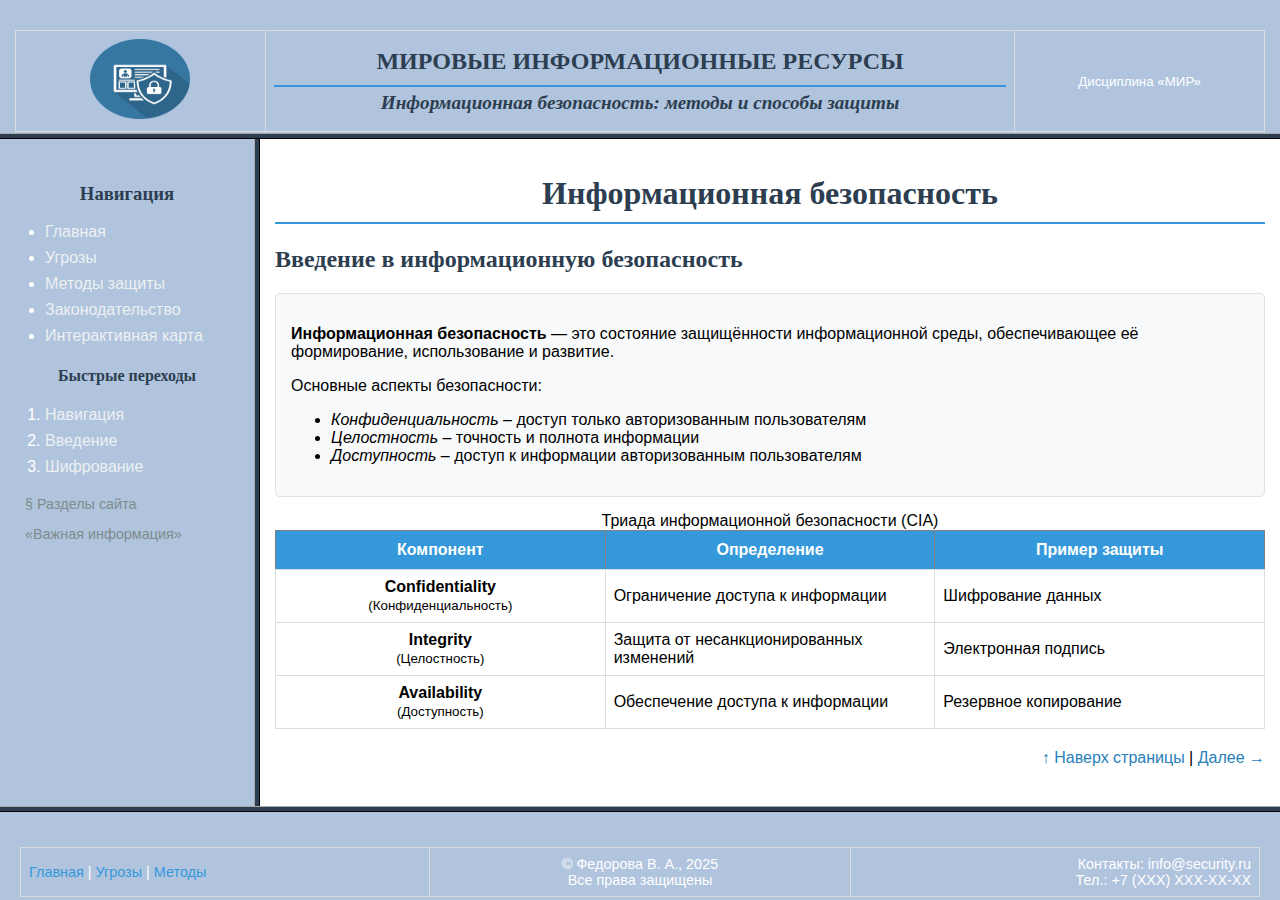
<file: Website/index.html>
<!DOCTYPE html>
<html lang="ru">
<head>
    <meta charset="UTF-8">
	<meta name="viewport" content="width=device-width, initial-scale=1.0">
    <title>Информационная безопасность - МИР</title>
    <link rel="stylesheet" href="styles.css">
</head>
<frameset rows="15%,*,10%" frameborder="1" bordercolor="#2c3e50">
    <frame src="header.html" name="header" scrolling="no">
    
    <frameset cols="20%,*">
        <frame src="menu.html" name="menu">
        <frame src="main.html" name="content">
    </frameset>
    
    <frame src="footer.html" name="footer" scrolling="no">
    
    <noframes>
        <body>
            <p>Ваш браузер не поддерживает фреймы. 
            Пожалуйста, обновите браузер для просмотра сайта.</p>
        </body>
    </noframes>
</frameset>
</html>
</file>
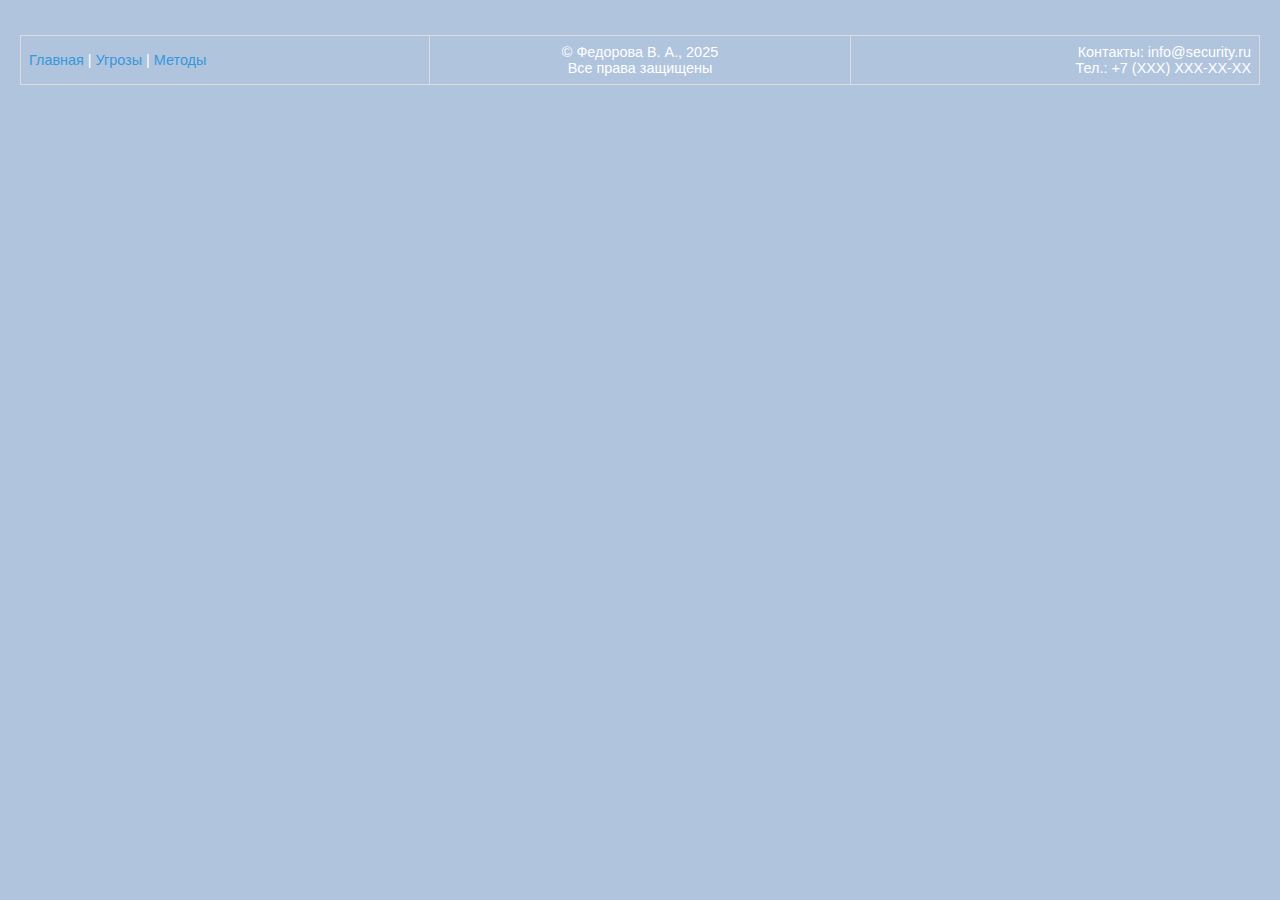
<file: footer.html>
<!DOCTYPE html>
<html lang="ru">
<head>
    <meta charset="UTF-8">
	<meta name="viewport" content="width=device-width, initial-scale=1.0">
    <title>Футер сайта</title>
    <link rel="stylesheet" href="styles.css">
</head>
<body class="footer">
    <table width="100%" height="100%">
        <tr>
            <td width="33%" align="left" valign="middle">
                <a href="main.html" target="content">Главная</a> |
                <a href="threats.html" target="content">Угрозы</a> |
                <a href="methods.html" target="content">Методы</a>
            </td>
            <td width="34%" align="center" valign="middle">
                &copy; Федорова В. А., 2025<br>
                Все права защищены
            </td>
            <td width="33%" align="right" valign="middle">
                Контакты: info@security.ru<br>
                Тел.: +7 (XXX) XXX-XX-XX
            </td>
        </tr>
    </table>
</body>
</html>
</file>
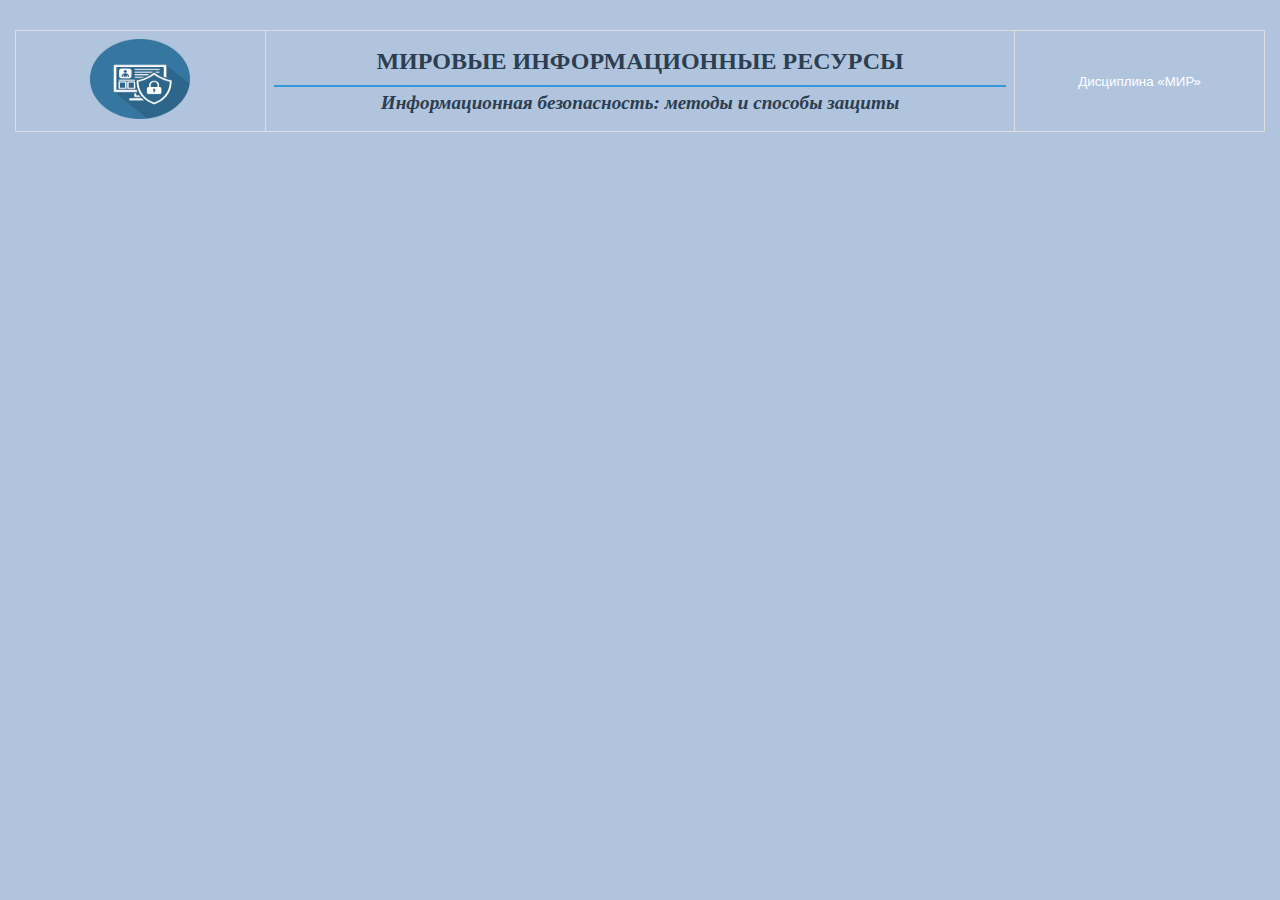
<file: header.html>
<!DOCTYPE html>
<html lang="ru">
<head>
    <meta charset="UTF-8">
	<meta name="viewport" content="width=device-width, initial-scale=1.0">
    <title>Шапка сайта</title>
    <link rel="stylesheet" href="styles.css">
</head>
<body class="header">
    <table width="100%" height="100%">
        <tr>
            <td width="20%" align="center">
                <img src="images/logo.png" alt="Логотип" height="80" width="100">
            </td>
            <td align="center">
                <h1>МИРОВЫЕ ИНФОРМАЦИОННЫЕ РЕСУРСЫ</h1>
                <h2>Информационная безопасность: методы и способы защиты</h2>
            </td>
            <td width="20%" align="center">
                <small>Дисциплина &laquo;МИР&raquo;</small>
            </td>
        </tr>
    </table>
</body>
</html>
</file>
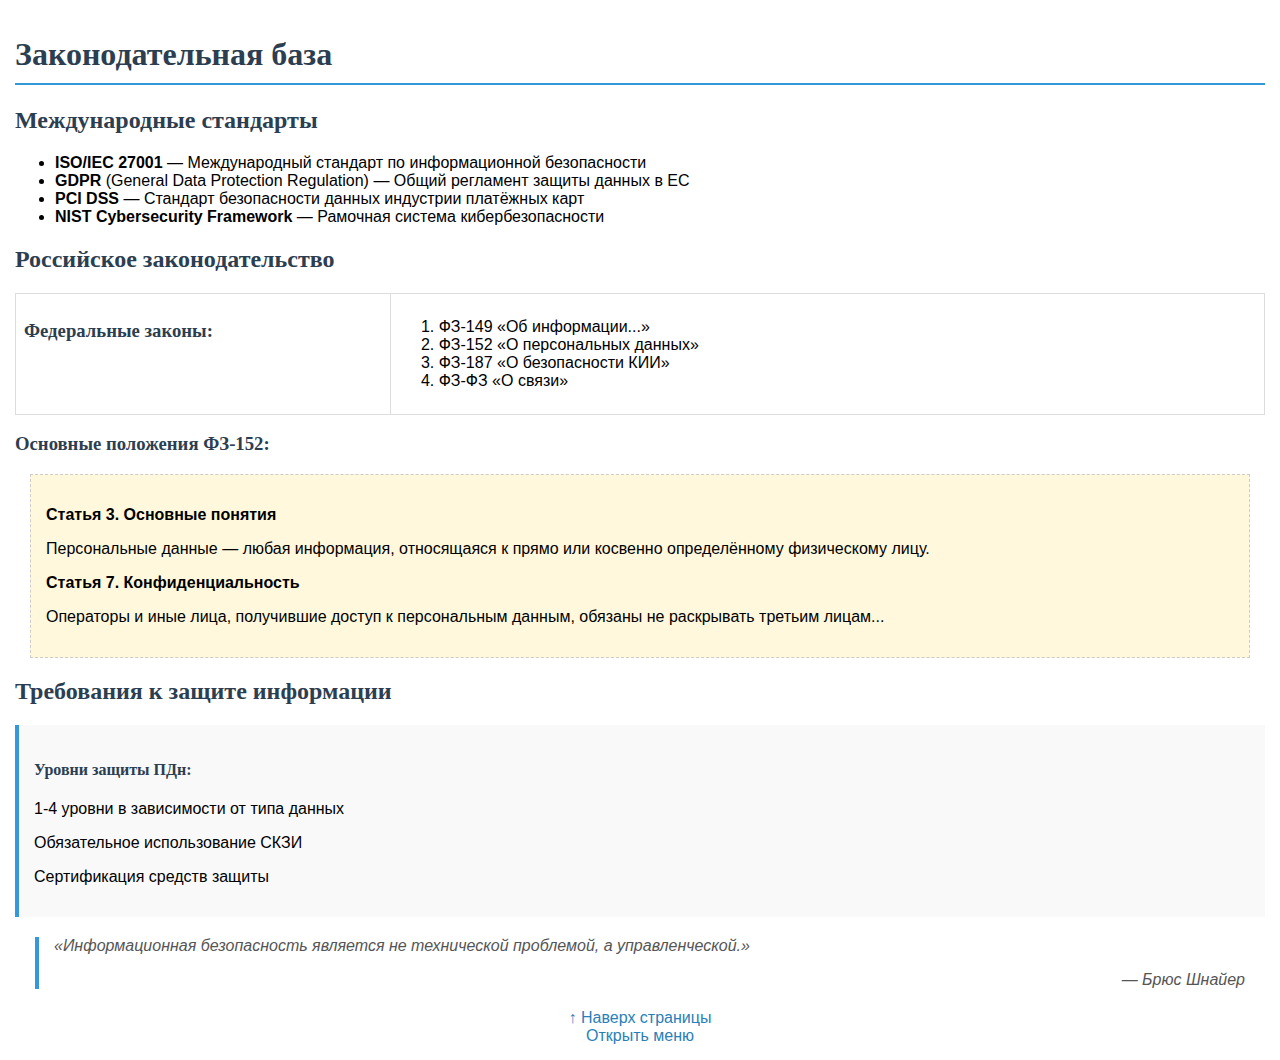
<file: legislation.html>
<!DOCTYPE html>
<html lang="ru">
<head>
    <meta charset="UTF-8">
	<meta name="viewport" content="width=device-width, initial-scale=1.0">
    <title>Законодательство</title>
    <link rel="stylesheet" href="styles.css">
</head>
<body>
    <a name="top"></a>
    <h1>Законодательная база</h1>
    
    <h2>Международные стандарты</h2>
    
    <ul>
        <li><strong>ISO/IEC 27001</strong> &mdash; Международный стандарт по информационной безопасности</li>
        <li><strong>GDPR</strong> (General Data Protection Regulation) &mdash; Общий регламент защиты данных в ЕС</li>
        <li><strong>PCI DSS</strong> &mdash; Стандарт безопасности данных индустрии платёжных карт</li>
        <li><strong>NIST Cybersecurity Framework</strong> &mdash; Рамочная система кибербезопасности</li>
    </ul>
    
    <h2>Российское законодательство</h2>
    
    <table border="0" cellpadding="10" width="100%">
        <tr>
            <td width="30%" valign="top">
                <h3>Федеральные законы:</h3>
            </td>
            <td>
                <ol>
                    <li>ФЗ-149 &laquo;Об информации...&raquo;</li>
                    <li>ФЗ-152 &laquo;О персональных данных&raquo;</li>
                    <li>ФЗ-187 &laquo;О безопасности КИИ&raquo;</li>
                    <li>ФЗ-ФЗ &laquo;О связи&raquo;</li>
                </ol>
            </td>
        </tr>
    </table>
    
    <h3>Основные положения ФЗ-152:</h3>
    
    <div class="law-article">
        <p><strong>Статья 3. Основные понятия</strong></p>
        <p>Персональные данные &mdash; любая информация, относящаяся к прямо или косвенно определённому физическому лицу.</p>
        
        <p><strong>Статья 7. Конфиденциальность</strong></p>
        <p>Операторы и иные лица, получившие доступ к персональным данным, обязаны не раскрывать третьим лицам...</p>
    </div>
    
    <h2>Требования к защите информации</h2>
    
    <div style="background-color: #f9f9f9; padding: 15px; border-left: 4px solid #3498db;">
        <h4>Уровни защиты ПДн:</h4>
        <p>1-4 уровни в зависимости от типа данных</p>
        <p>Обязательное использование СКЗИ</p>
        <p>Сертификация средств защиты</p>
    </div>
    
    <blockquote>
        <p><em>&laquo;Информационная безопасность является не технической проблемой, а управленческой.&raquo;</em></p>
        <p align="right">&mdash; Брюс Шнайер</p>
    </blockquote>
    
    <div align="center">
        <a href="#top">↑ Наверх страницы</a><br>
        <a href="menu.html" target="menu">Открыть меню</a>
    </div>
</body>
</html>
</file>
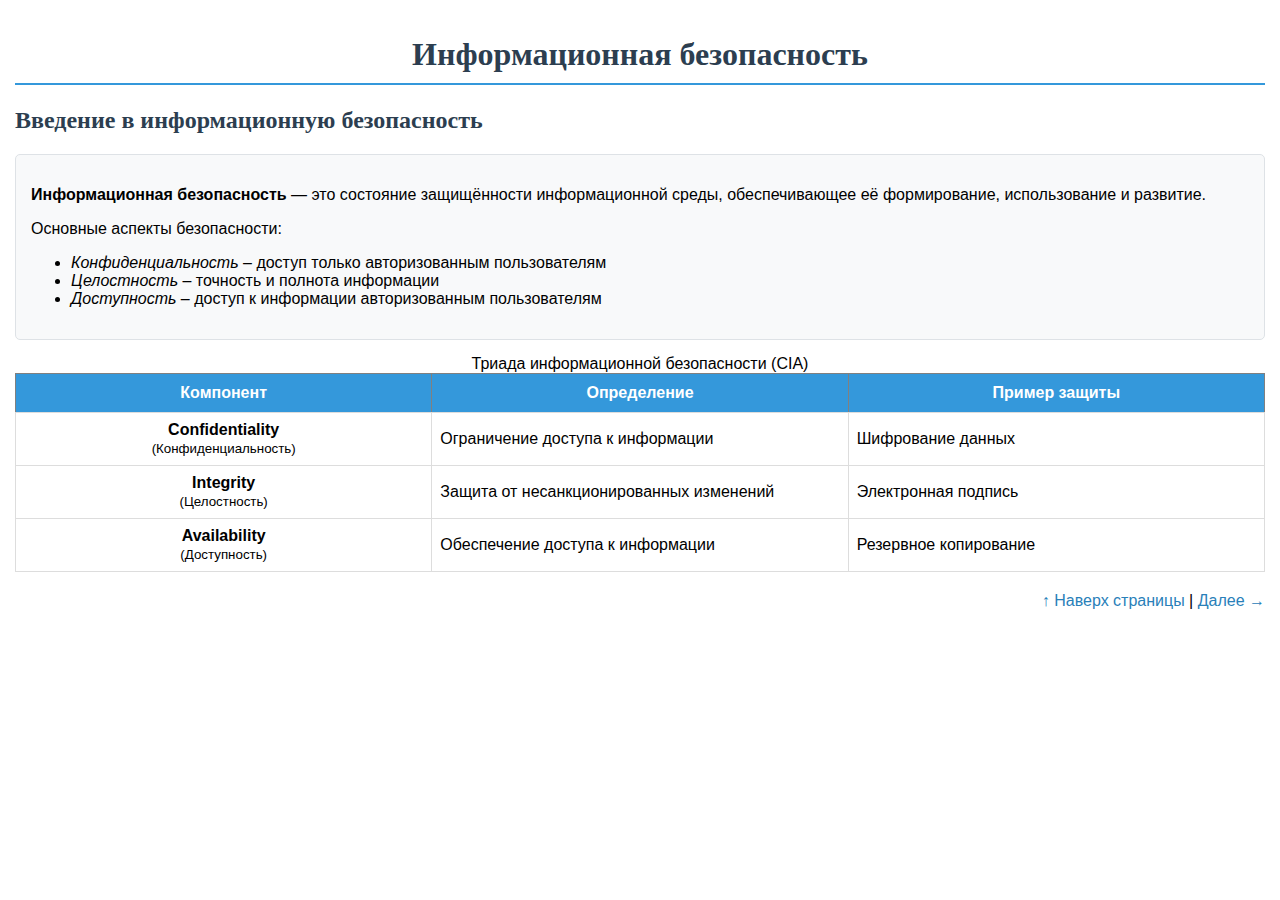
<file: main.html>
<!DOCTYPE html>
<html lang="ru">
<head>
    <meta charset="UTF-8">
	<meta name="viewport" content="width=device-width, initial-scale=1.0">
    <title>Главная страница</title>
    <link rel="stylesheet" href="styles.css">
</head>
<body>
    <a name="top"></a>
    <h1 align="center">Информационная безопасность</h1>
    
    <a name="intro"></a>
    <h2>Введение в информационную безопасность</h2>
    
    <div class="content-box">
        <p><strong>Информационная безопасность</strong> &mdash; это состояние защищённости информационной среды, обеспечивающее её формирование, использование и развитие.</p>
        
        <p>Основные аспекты безопасности:</p>
        <ul>
            <li><em>Конфиденциальность</em> &ndash; доступ только авторизованным пользователям</li>
            <li><em>Целостность</em> &ndash; точность и полнота информации</li>
            <li><em>Доступность</em> &ndash; доступ к информации авторизованным пользователям</li>
        </ul>
    </div>
    
    <table border="1" cellpadding="10" cellspacing="0" width="100%">
        <caption>Триада информационной безопасности (CIA)</caption>
        <tr bgcolor="#f0f0f0">
            <th width="33%">Компонент</th>
            <th width="33%">Определение</th>
            <th width="33%">Пример защиты</th>
        </tr>
        <tr>
            <td align="center"><strong>Confidentiality</strong><br><small>(Конфиденциальность)</small></td>
            <td>Ограничение доступа к информации</td>
            <td>Шифрование данных</td>
        </tr>
        <tr>
            <td align="center"><strong>Integrity</strong><br><small>(Целостность)</small></td>
            <td>Защита от несанкционированных изменений</td>
            <td>Электронная подпись</td>
        </tr>
        <tr>
            <td align="center"><strong>Availability</strong><br><small>(Доступность)</small></td>
            <td>Обеспечение доступа к информации</td>
            <td>Резервное копирование</td>
        </tr>
    </table>
    
    <div style="text-align: right; margin-top: 20px;">
        <a href="#top">↑ Наверх страницы</a> | 
        <a href="threats.html">Далее →</a>
    </div>
</body>
</html>
</file>
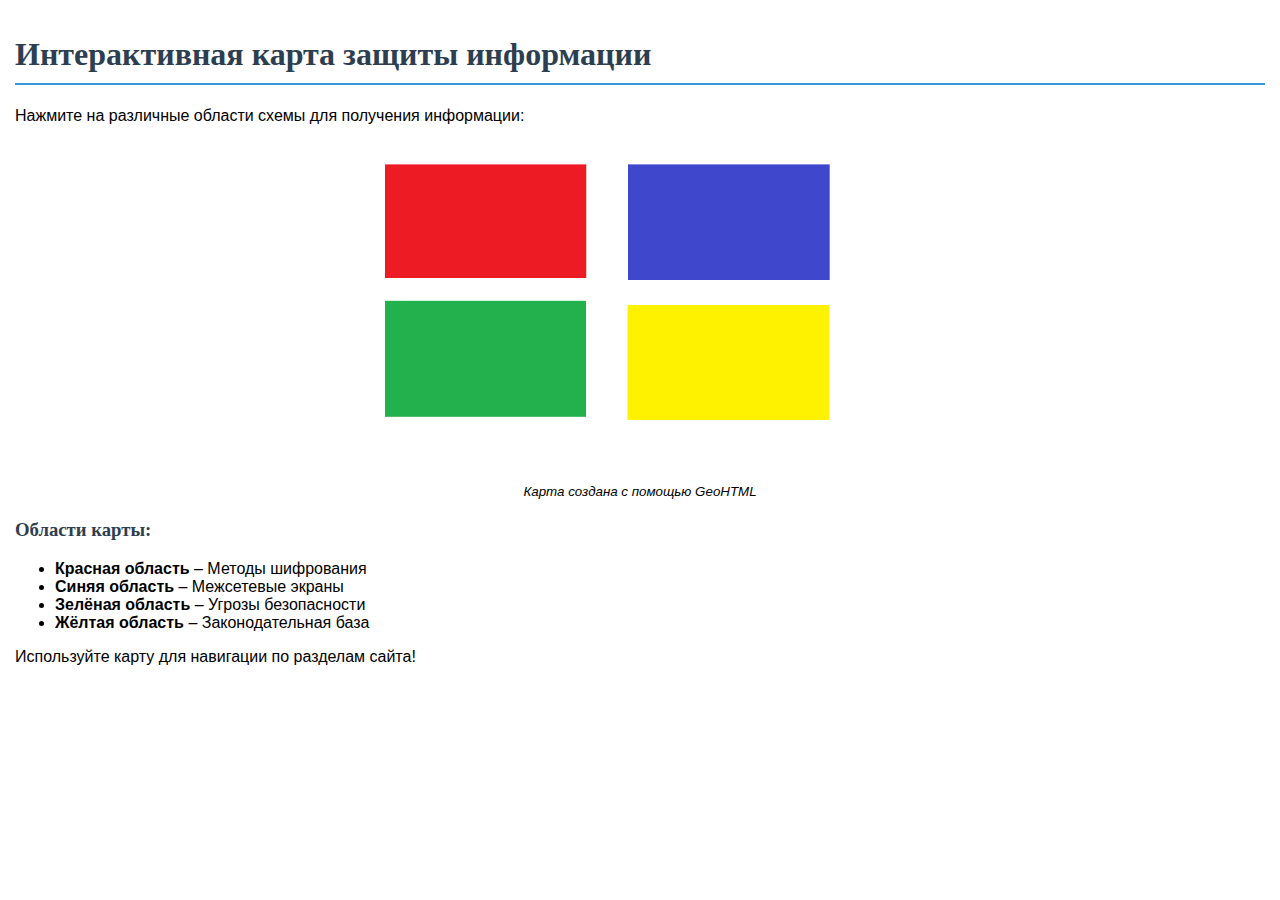
<file: map.html>
<!DOCTYPE html>
<html lang="ru">
<head>
    <meta charset="UTF-8">
	<meta name="viewport" content="width=device-width, initial-scale=1.0">
    <title>Интерактивная карта</title>
    <link rel="stylesheet" href="styles.css">
</head>
<body>
    <h1>Интерактивная карта защиты информации</h1>
    
    <p>Нажмите на различные области схемы для получения информации:</p>
    
    <div align="center">
        <img src="images/security-map.png" alt="Карта защиты" usemap="#securitymap" width="600">
        
        <map name="securitymap">
            <!-- Эти координаты нужно настроить под конкретное изображение -->
            <!-- Пример координат для прямоугольных областей -->
            <area shape="rect" coords="48,31,263,150" href="methods.html#encryption" target="content" alt="Шифрование">
            <area shape="rect" coords="307,31,521,150" href="methods.html#technical" target="content" alt="Firewall">
            <area shape="rect" coords="49,160,261,280" href="threats.html" target="content" alt="Угрозы">
            <area shape="rect" coords="308,160,522,280" href="legislation.html" target="content" alt="Законодательство">
        </map>
        
        <br>
        <small><em>Карта создана с помощью GeoHTML</em></small>
    </div>
    
    <h3>Области карты:</h3>
    <ul>
        <li><strong>Красная область</strong> &ndash; Методы шифрования</li>
        <li><strong>Синяя область</strong> &ndash; Межсетевые экраны</li>
        <li><strong>Зелёная область</strong> &ndash; Угрозы безопасности</li>
        <li><strong>Жёлтая область</strong> &ndash; Законодательная база</li>
    </ul>
    
    <p>Используйте карту для навигации по разделам сайта!</p>
</body>
</html>
</file>
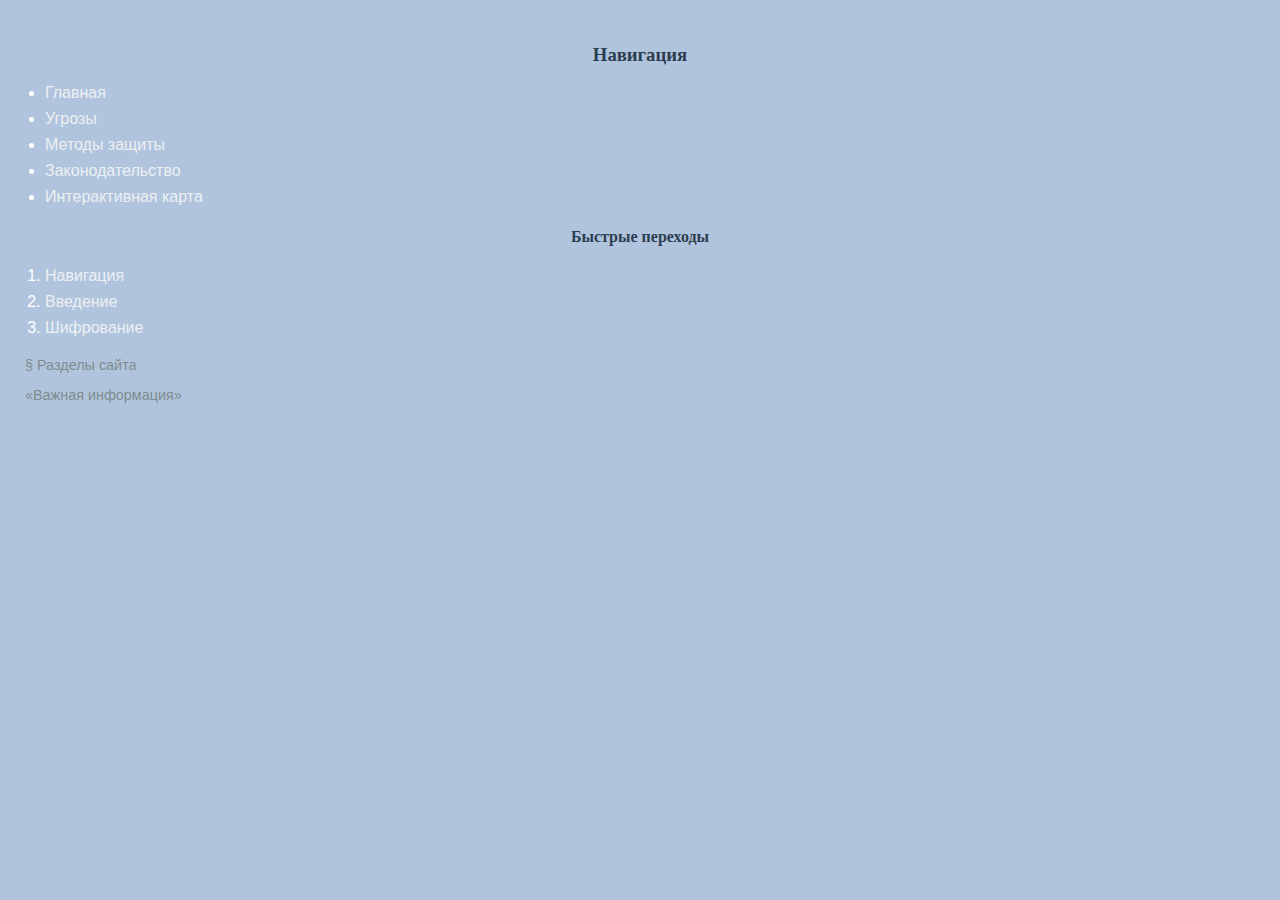
<file: menu.html>
<!DOCTYPE html>
<html lang="ru">
<head>
    <meta charset="UTF-8">
	<meta name="viewport" content="width=device-width, initial-scale=1.0">
    <title>Меню навигации</title>
    <link rel="stylesheet" href="styles.css">
</head>
<body class="menu">
    <nav>
        <h3 align="center">Навигация</h3>
        <ul>
            <li><a href="main.html" target="content">Главная</a></li>
            <li><a href="threats.html" target="content">Угрозы</a></li>
            <li><a href="methods.html" target="content">Методы защиты</a></li>
            <li><a href="legislation.html" target="content">Законодательство</a></li>
            <li><a href="map.html" target="content">Интерактивная карта</a></li>
        </ul>
        
        <h4 align="center">Быстрые переходы</h4>
        <ol>
            <li><a href="#top" target="content">Навигация</a></li>
            <li><a href="main.html#intro" target="content">Введение</a></li>
            <li><a href="methods.html#encryption" target="content">Шифрование</a></li>
        </ol>
        
        <div class="special-chars">
            <p>&sect; Разделы сайта</p>
            <p>&laquo;Важная информация&raquo;</p>
        </div>
    </nav>
</body>
</html>
</file>
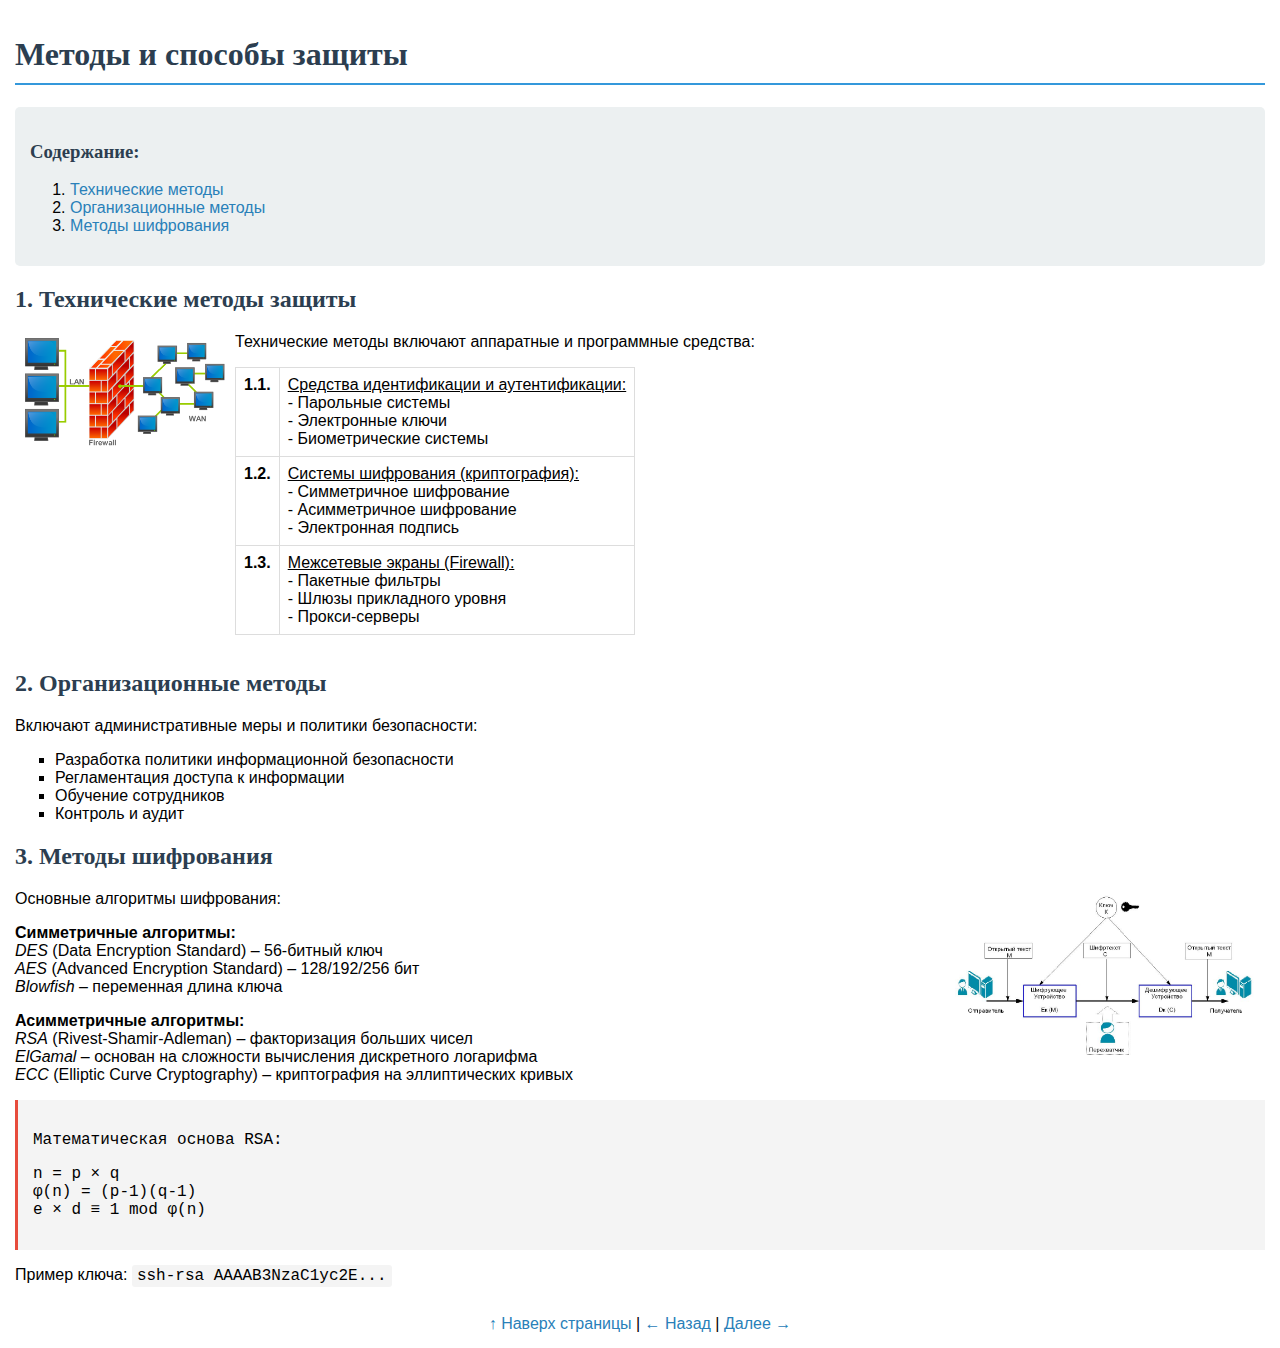
<file: methods.html>
<!DOCTYPE html>
<html lang="ru">
<head>
    <meta charset="UTF-8">
	<meta name="viewport" content="width=device-width, initial-scale=1.0">
    <title>Методы защиты</title>
    <link rel="stylesheet" href="styles.css">
</head>
<body>
    <a name="top"></a>
    <h1>Методы и способы защиты</h1>
    
    <div class="toc">
        <h3>Содержание:</h3>
        <ol>
            <li><a href="#technical">Технические методы</a></li>
            <li><a href="#organizational">Организационные методы</a></li>
            <li><a href="#encryption">Методы шифрования</a></li>
        </ol>
    </div>
    
    <a name="technical"></a>
    <h2>1. Технические методы защиты</h2>
    
    <img src="images/firewall.png" alt="Межсетевой экран" width="200" align="left" hspace="10" vspace="5">
    
    <p>Технические методы включают аппаратные и программные средства:</p>
    
    <table border="0" cellpadding="5">
        <tr>
            <td valign="top"><strong>1.1.</strong></td>
            <td><u>Средства идентификации и аутентификации:</u><br>
                - Парольные системы<br>
                - Электронные ключи<br>
                - Биометрические системы
            </td>
        </tr>
        <tr>
            <td valign="top"><strong>1.2.</strong></td>
            <td><u>Системы шифрования (криптография):</u><br>
                - Симметричное шифрование<br>
                - Асимметричное шифрование<br>
                - Электронная подпись
            </td>
        </tr>
        <tr>
            <td valign="top"><strong>1.3.</strong></td>
            <td><u>Межсетевые экраны (Firewall):</u><br>
                - Пакетные фильтры<br>
                - Шлюзы прикладного уровня<br>
                - Прокси-серверы
            </td>
        </tr>
    </table>
    
    <div style="clear: both;"></div>
    
    <a name="organizational"></a>
    <h2>2. Организационные методы</h2>
    
    <p>Включают административные меры и политики безопасности:</p>
    <ul type="square">
        <li>Разработка политики информационной безопасности</li>
        <li>Регламентация доступа к информации</li>
        <li>Обучение сотрудников</li>
        <li>Контроль и аудит</li>
    </ul>
    
    <a name="encryption"></a>
    <h2>3. Методы шифрования</h2>
    
    <a href="images/encryption.png" target="_blank">
        <img src="images/encryption.png" alt="Схема шифрования данных" width="300" align="right" hspace="10" vspace="5" border="0">
    </a>
    
    <p>Основные алгоритмы шифрования:</p>
    
    <p><strong>Симметричные алгоритмы:</strong><br>
    <em>DES</em> (Data Encryption Standard) &ndash; 56-битный ключ<br>
    <em>AES</em> (Advanced Encryption Standard) &ndash; 128/192/256 бит<br>
    <em>Blowfish</em> &ndash; переменная длина ключа</p>
    
    <p><strong>Асимметричные алгоритмы:</strong><br>
    <em>RSA</em> (Rivest-Shamir-Adleman) &ndash; факторизация больших чисел<br>
    <em>ElGamal</em> &ndash; основан на сложности вычисления дискретного логарифма<br>
    <em>ECC</em> (Elliptic Curve Cryptography) &ndash; криптография на эллиптических кривых</p>
    
    <div class="formula">
        <p>Математическая основа RSA:</p>
        <p>n = p &times; q<br>
        &phi;(n) = (p-1)(q-1)<br>
        e &times; d ≡ 1 mod &phi;(n)</p>
    </div>
    
    <p>Пример ключа: <code>ssh-rsa AAAAB3NzaC1yc2E...</code></p>
    
    <div style="text-align: center; margin-top: 30px;">
        <a href="#top">↑ Наверх страницы</a> | 
        <a href="main.html">← Назад</a> | 
        <a href="legislation.html">Далее →</a>
    </div>
</body>
</html>
</file>
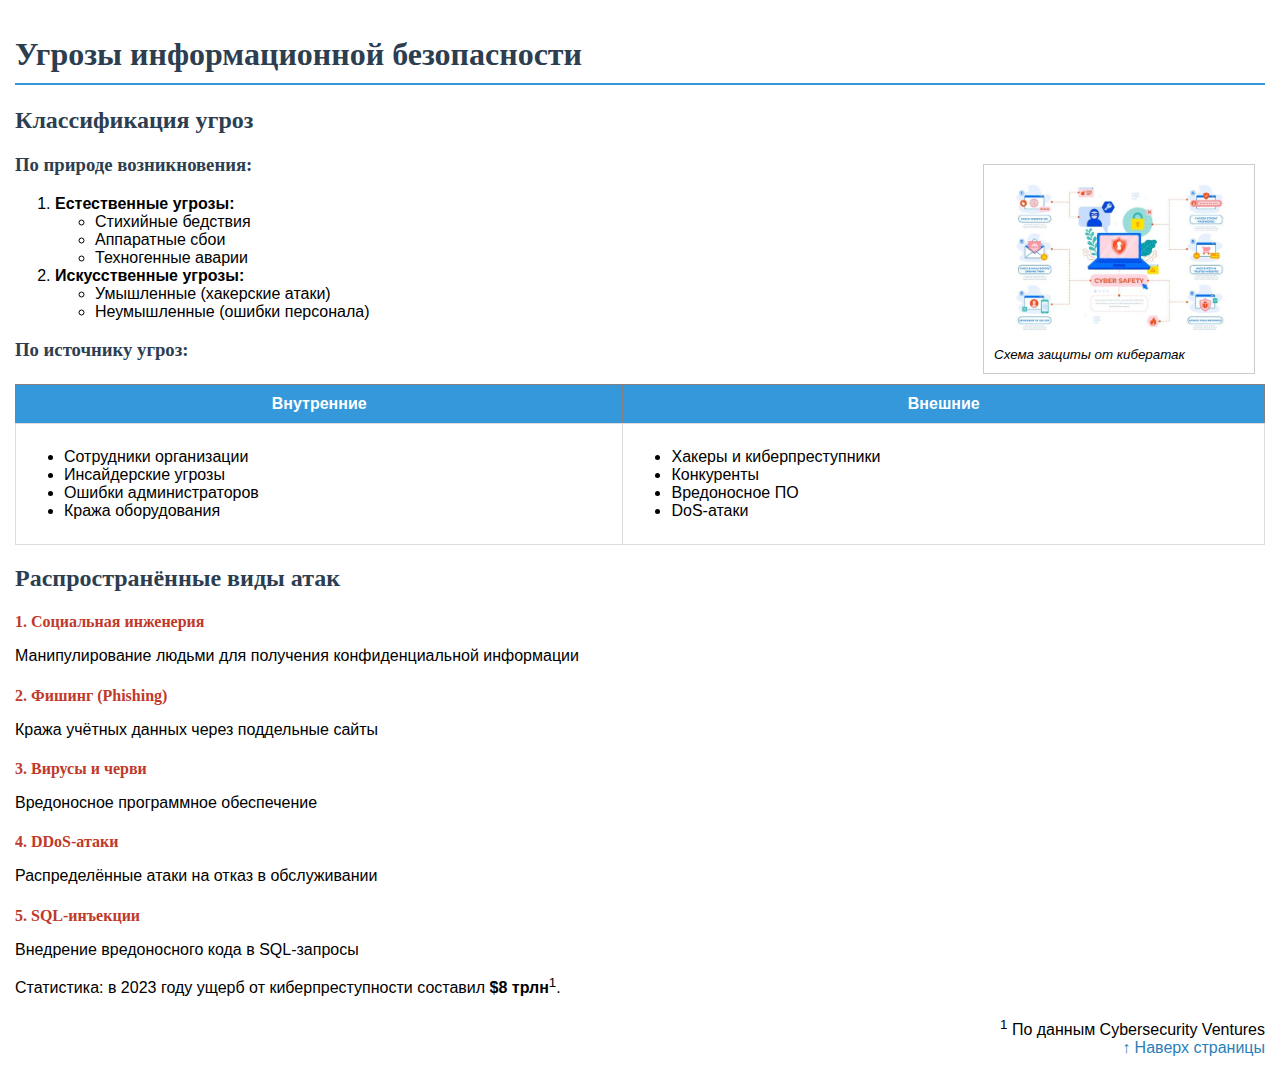
<file: threats.html>
<!DOCTYPE html>
<html lang="ru">
<head>
    <meta charset="UTF-8">
	<meta name="viewport" content="width=device-width, initial-scale=1.0">
    <title>Угрозы информационной безопасности</title>
    <link rel="stylesheet" href="styles.css">
</head>
<body>
    <a name="top"></a>
    <h1>Угрозы информационной безопасности</h1>
    
    <h2>Классификация угроз</h2>
    
    <div style="float: right; margin: 10px; padding: 10px; border: 1px solid #ccc;">
        <img src="images/cyber-security.jpg" alt="Кибербезопасность" width="250">
        <br>
        <small><em>Схема защиты от кибератак</em></small>
    </div>
    
    <h3>По природе возникновения:</h3>
    <ol>
        <li><strong>Естественные угрозы:</strong>
            <ul>
                <li>Стихийные бедствия</li>
                <li>Аппаратные сбои</li>
                <li>Техногенные аварии</li>
            </ul>
        </li>
        <li><strong>Искусственные угрозы:</strong>
            <ul>
                <li>Умышленные (хакерские атаки)</li>
                <li>Неумышленные (ошибки персонала)</li>
            </ul>
        </li>
    </ol>
    
    <h3>По источнику угроз:</h3>
    <table border="1" cellpadding="8" cellspacing="0" width="100%">
        <tr bgcolor="#e6f2ff">
            <th>Внутренние</th>
            <th>Внешние</th>
        </tr>
        <tr>
            <td valign="top">
                <ul>
                    <li>Сотрудники организации</li>
                    <li>Инсайдерские угрозы</li>
                    <li>Ошибки администраторов</li>
                    <li>Кража оборудования</li>
                </ul>
            </td>
            <td valign="top">
                <ul>
                    <li>Хакеры и киберпреступники</li>
                    <li>Конкуренты</li>
                    <li>Вредоносное ПО</li>
                    <li>DoS-атаки</li>
                </ul>
            </td>
        </tr>
    </table>
    
    <h2>Распространённые виды атак</h2>
    
    <div class="attack-types">
        <h4>1. Социальная инженерия</h4>
        <p>Манипулирование людьми для получения конфиденциальной информации</p>
        
        <h4>2. Фишинг (Phishing)</h4>
        <p>Кража учётных данных через поддельные сайты</p>
        
        <h4>3. Вирусы и черви</h4>
        <p>Вредоносное программное обеспечение</p>
        
        <h4>4. DDoS-атаки</h4>
        <p>Распределённые атаки на отказ в обслуживании</p>
        
        <h4>5. SQL-инъекции</h4>
        <p>Внедрение вредоносного кода в SQL-запросы</p>
    </div>
    
    <p>Статистика: в 2023 году ущерб от киберпреступности составил <strong>$8&nbsp;трлн</strong><sup>1</sup>.</p>
    
    <div style="text-align: right; margin-top: 20px;">
        <sup>1</sup> По данным Cybersecurity Ventures<br>
        <a href="#top">↑ Наверх страницы</a>
    </div>
</body>
</html>
</file>
<file: Website/styles.css>
/* Основные стили для сайта */
body {
    font-family: 'Arial', sans-serif;
    margin: 10px;
    padding: 5px;
}

/* Стили для шапки */
.header {
    background-color: #b0c4de;
    color: white;
    padding: 5px;
    text-align: center;
}

.header h1 {
    font-size: 1.5em;
    margin: 5px 0;
}

.header h2 {
    font-size: 1.2em;
    font-style: italic;
    margin: 5px 0;
}

/* Стили для меню */
.menu {
    background-color: #b0c4de;
    color: white;
    padding: 15px;
    height: 100%;
}

.menu a:link, .menu a:visited {
    color: #ecf0f1;
    text-decoration: none;
}

.menu a:hover {
    color: #3498db;
    text-decoration: underline;
}

.menu ul, .menu ol {
    padding-left: 20px;
}

.menu li {
    margin: 8px 0;
}

/* Основное содержание */
h1, h2, h3, h4 {
    color: #2c3e50;
    font-family: 'Georgia', serif;
}

h1 {
    border-bottom: 2px solid #3498db;
    padding-bottom: 10px;
}

.content-box {
    background-color: #f8f9fa;
    border: 1px solid #dee2e6;
    padding: 15px;
    margin: 15px 0;
    border-radius: 5px;
}

/* Таблицы */
table {
    border-collapse: collapse;
    margin: 15px 0;
}

th {
    background-color: #3498db;
    color: white;
    padding: 10px;
}

td {
    padding: 8px;
    border: 1px solid #ddd;
}

/* Специальные элементы */
.special-chars {
    font-size: 0.9em;
    color: #7f8c8d;
    margin-top: 20px;
}

.formula {
    font-family: 'Courier New', monospace;
    background-color: #f4f4f4;
    padding: 15px;
    margin: 15px 0;
    border-left: 3px solid #e74c3c;
}

.law-article {
    background-color: #fff8dc;
    padding: 15px;
    margin: 15px;
    border: 1px dashed #ccc;
}

blockquote {
    font-style: italic;
    border-left: 4px solid #3498db;
    padding-left: 15px;
    margin: 20px;
    color: #555;
}

/* Оглавление */
.toc {
    background-color: #ecf0f1;
    padding: 15px;
    border-radius: 5px;
    margin: 15px 0;
}

.attack-types h4 {
    color: #c0392b;
    margin-bottom: 5px;
}

/* Футер */
.footer {
    background-color: #b0c4de;
    color: white;
    padding: 10px;
    font-size: 0.9em;
}

.footer a {
    color: #3498db;
    text-decoration: none;
}

.footer a:hover {
    text-decoration: underline;
}

/* Ссылки навигации */
a {
    color: #2980b9;
    text-decoration: none;
}

a:hover {
    text-decoration: underline;
    color: #e74c3c;
}

/* Для кода */
code {
    background-color: #f4f4f4;
    padding: 2px 5px;
    border-radius: 3px;
    font-family: 'Courier New', monospace;
}
</file>
<file: styles.css>
/* Основные стили для сайта */
body {
    font-family: 'Arial', sans-serif;
    margin: 10px;
    padding: 5px;
}

/* Стили для шапки */
.header {
    background-color: #b0c4de;
    color: white;
    padding: 5px;
    text-align: center;
}

.header h1 {
    font-size: 1.5em;
    margin: 5px 0;
}

.header h2 {
    font-size: 1.2em;
    font-style: italic;
    margin: 5px 0;
}

/* Стили для меню */
.menu {
    background-color: #b0c4de;
    color: white;
    padding: 15px;
    height: 100%;
}

.menu a:link, .menu a:visited {
    color: #ecf0f1;
    text-decoration: none;
}

.menu a:hover {
    color: #3498db;
    text-decoration: underline;
}

.menu ul, .menu ol {
    padding-left: 20px;
}

.menu li {
    margin: 8px 0;
}

/* Основное содержание */
h1, h2, h3, h4 {
    color: #2c3e50;
    font-family: 'Georgia', serif;
}

h1 {
    border-bottom: 2px solid #3498db;
    padding-bottom: 10px;
}

.content-box {
    background-color: #f8f9fa;
    border: 1px solid #dee2e6;
    padding: 15px;
    margin: 15px 0;
    border-radius: 5px;
}

/* Таблицы */
table {
    border-collapse: collapse;
    margin: 15px 0;
}

th {
    background-color: #3498db;
    color: white;
    padding: 10px;
}

td {
    padding: 8px;
    border: 1px solid #ddd;
}

/* Специальные элементы */
.special-chars {
    font-size: 0.9em;
    color: #7f8c8d;
    margin-top: 20px;
}

.formula {
    font-family: 'Courier New', monospace;
    background-color: #f4f4f4;
    padding: 15px;
    margin: 15px 0;
    border-left: 3px solid #e74c3c;
}

.law-article {
    background-color: #fff8dc;
    padding: 15px;
    margin: 15px;
    border: 1px dashed #ccc;
}

blockquote {
    font-style: italic;
    border-left: 4px solid #3498db;
    padding-left: 15px;
    margin: 20px;
    color: #555;
}

/* Оглавление */
.toc {
    background-color: #ecf0f1;
    padding: 15px;
    border-radius: 5px;
    margin: 15px 0;
}

.attack-types h4 {
    color: #c0392b;
    margin-bottom: 5px;
}

/* Футер */
.footer {
    background-color: #b0c4de;
    color: white;
    padding: 10px;
    font-size: 0.9em;
}

.footer a {
    color: #3498db;
    text-decoration: none;
}

.footer a:hover {
    text-decoration: underline;
}

/* Ссылки навигации */
a {
    color: #2980b9;
    text-decoration: none;
}

a:hover {
    text-decoration: underline;
    color: #e74c3c;
}

/* Для кода */
code {
    background-color: #f4f4f4;
    padding: 2px 5px;
    border-radius: 3px;
    font-family: 'Courier New', monospace;
}
</file>
